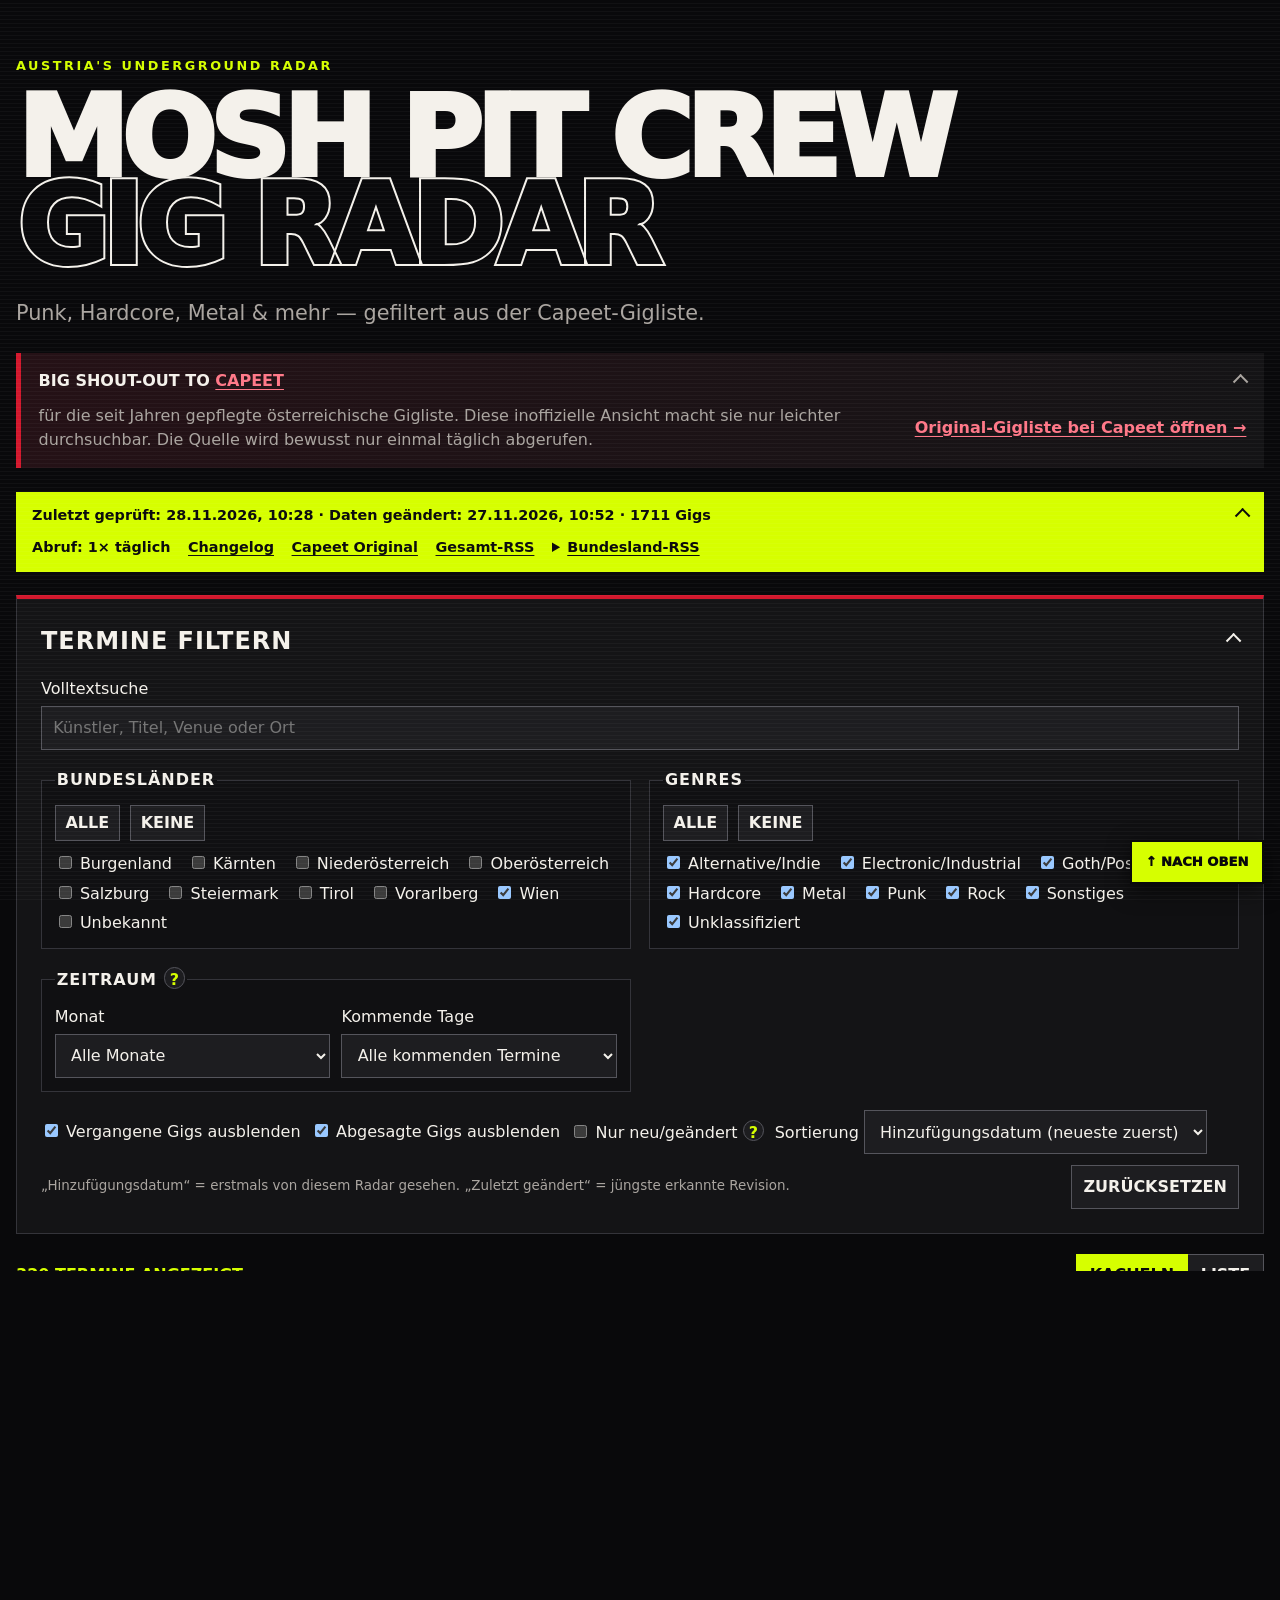
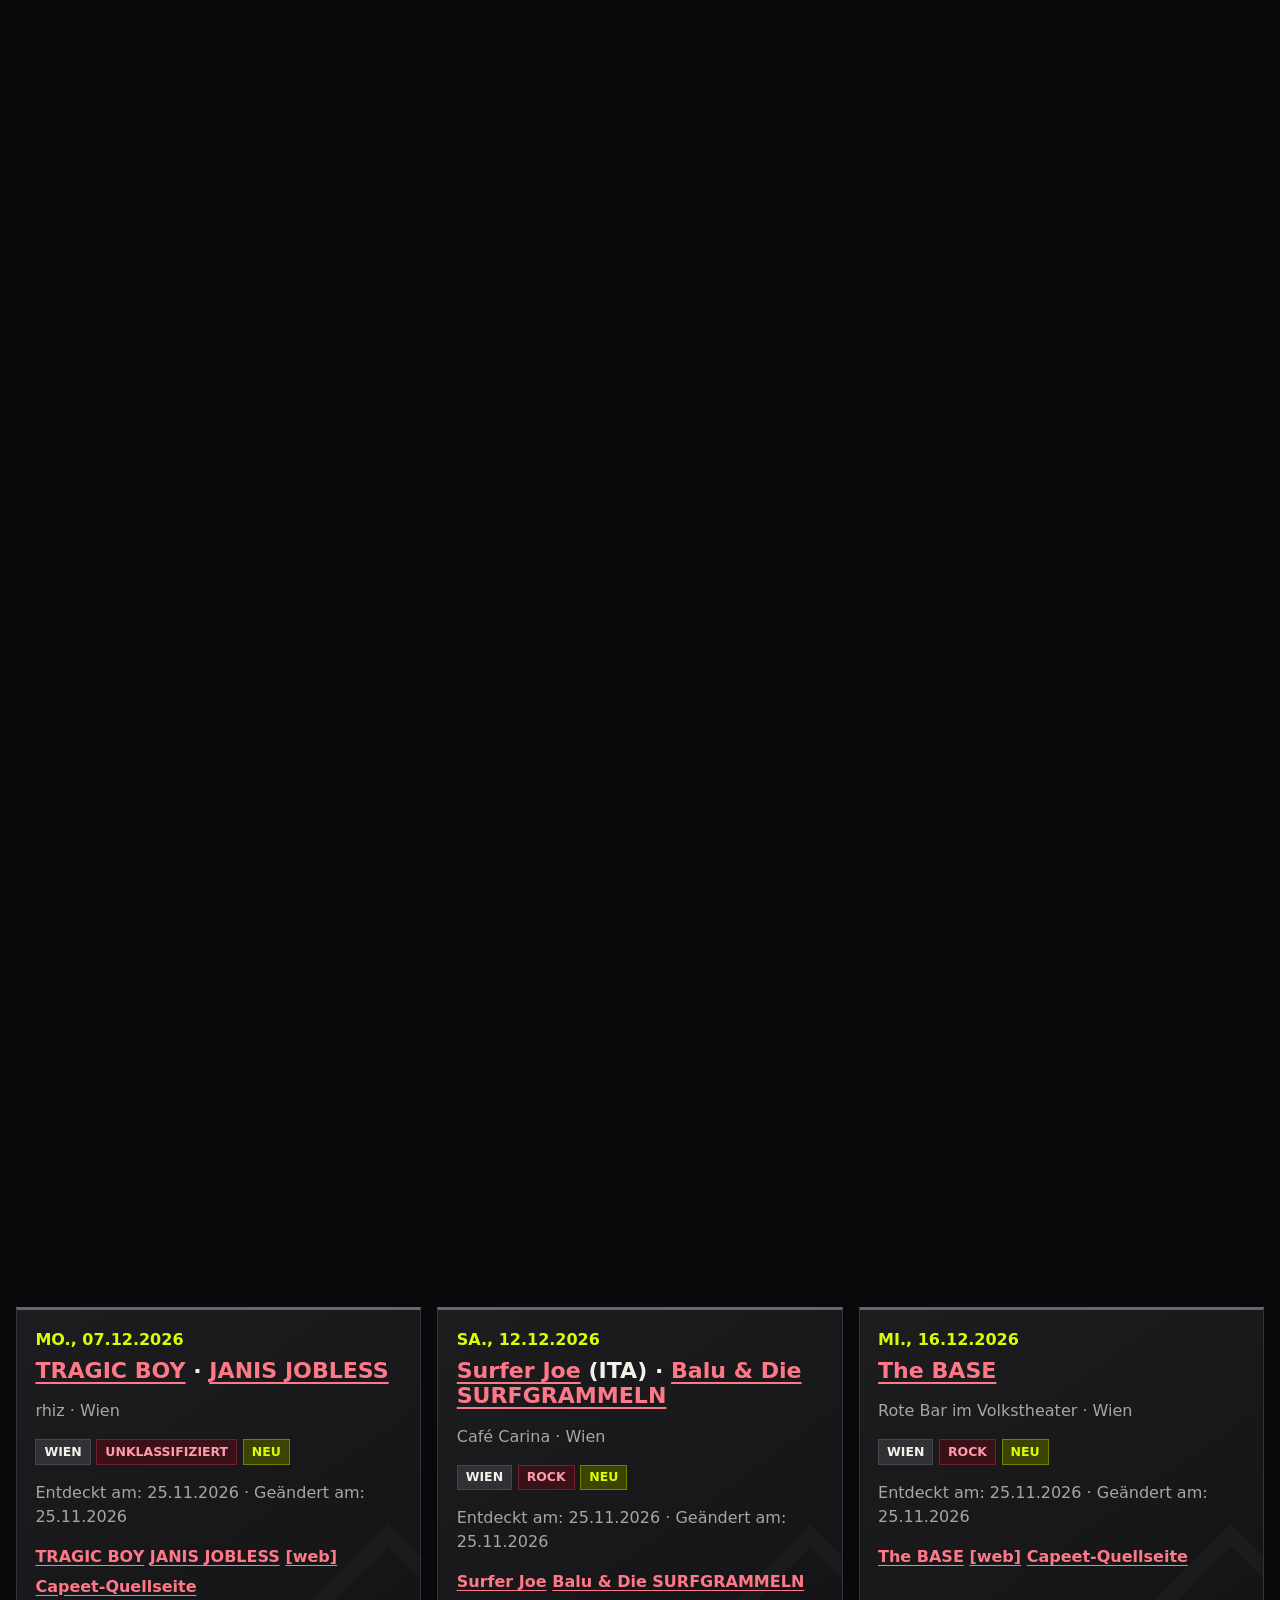
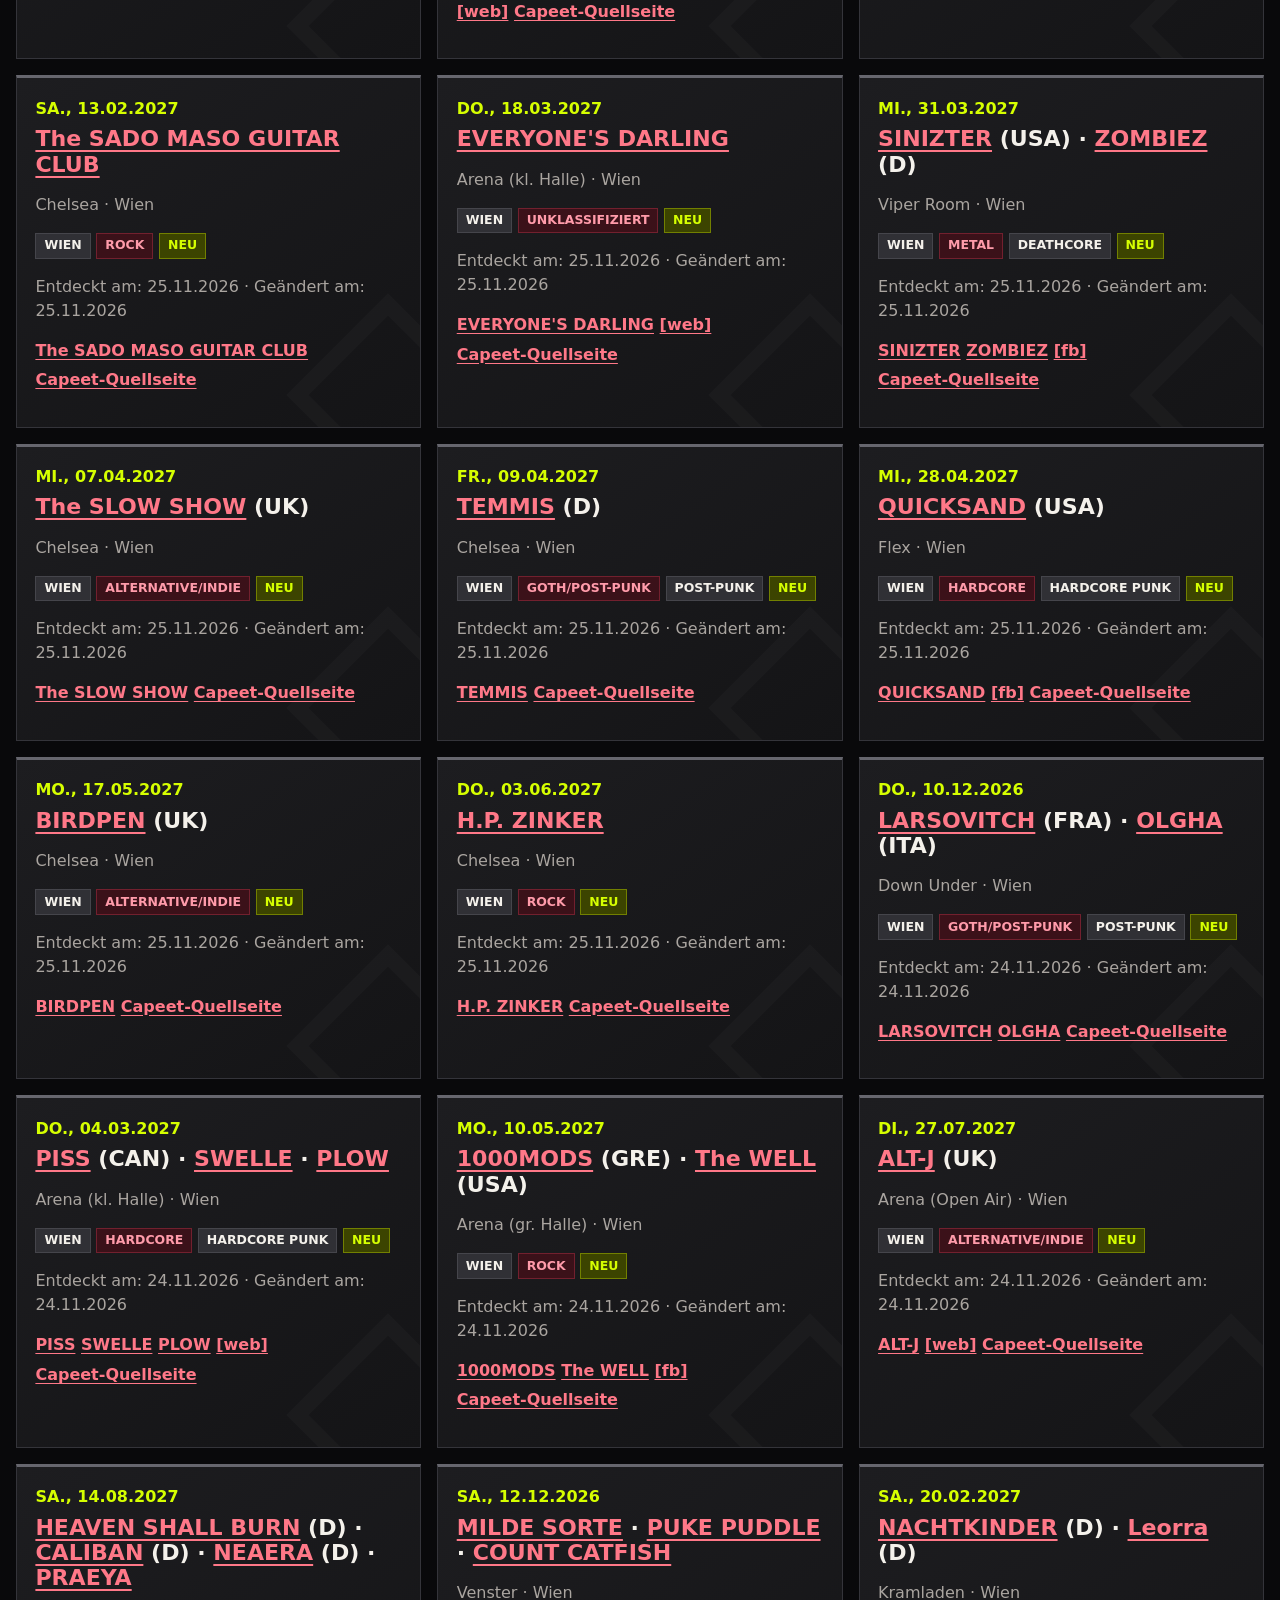
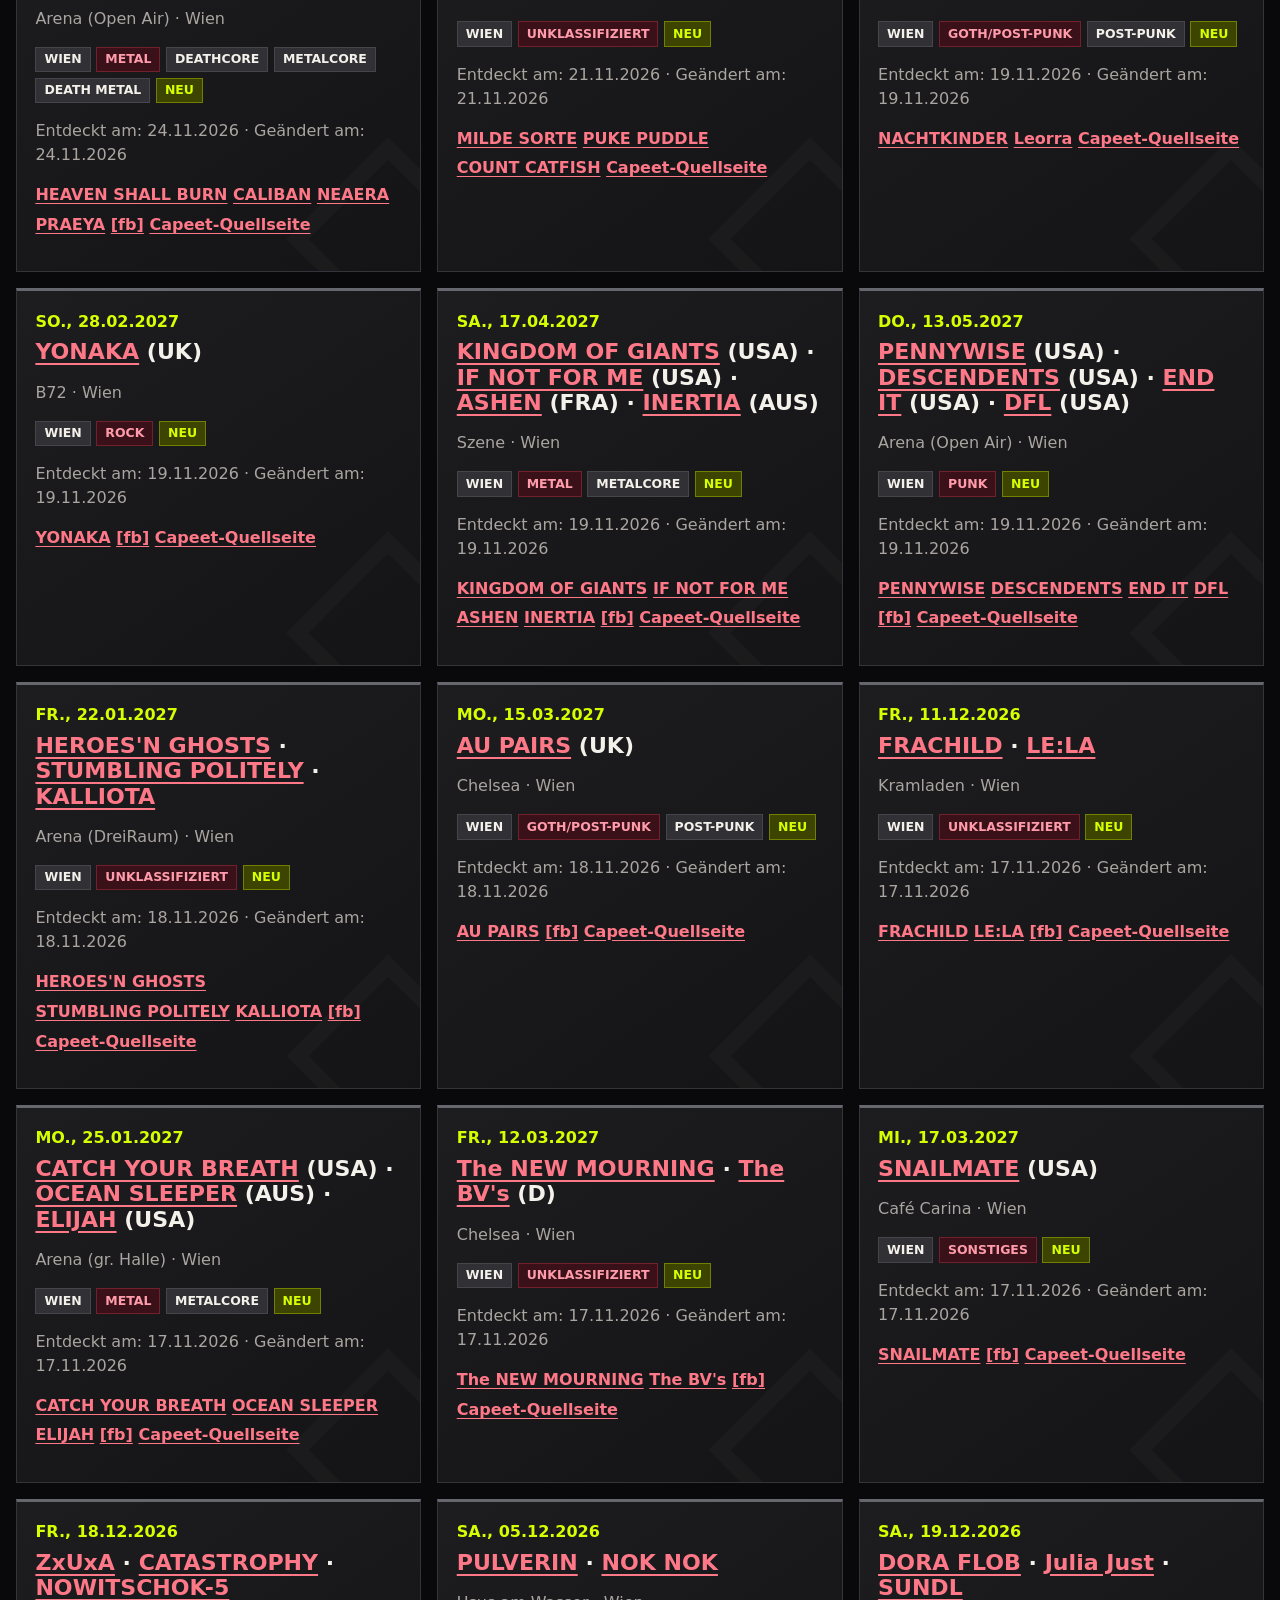
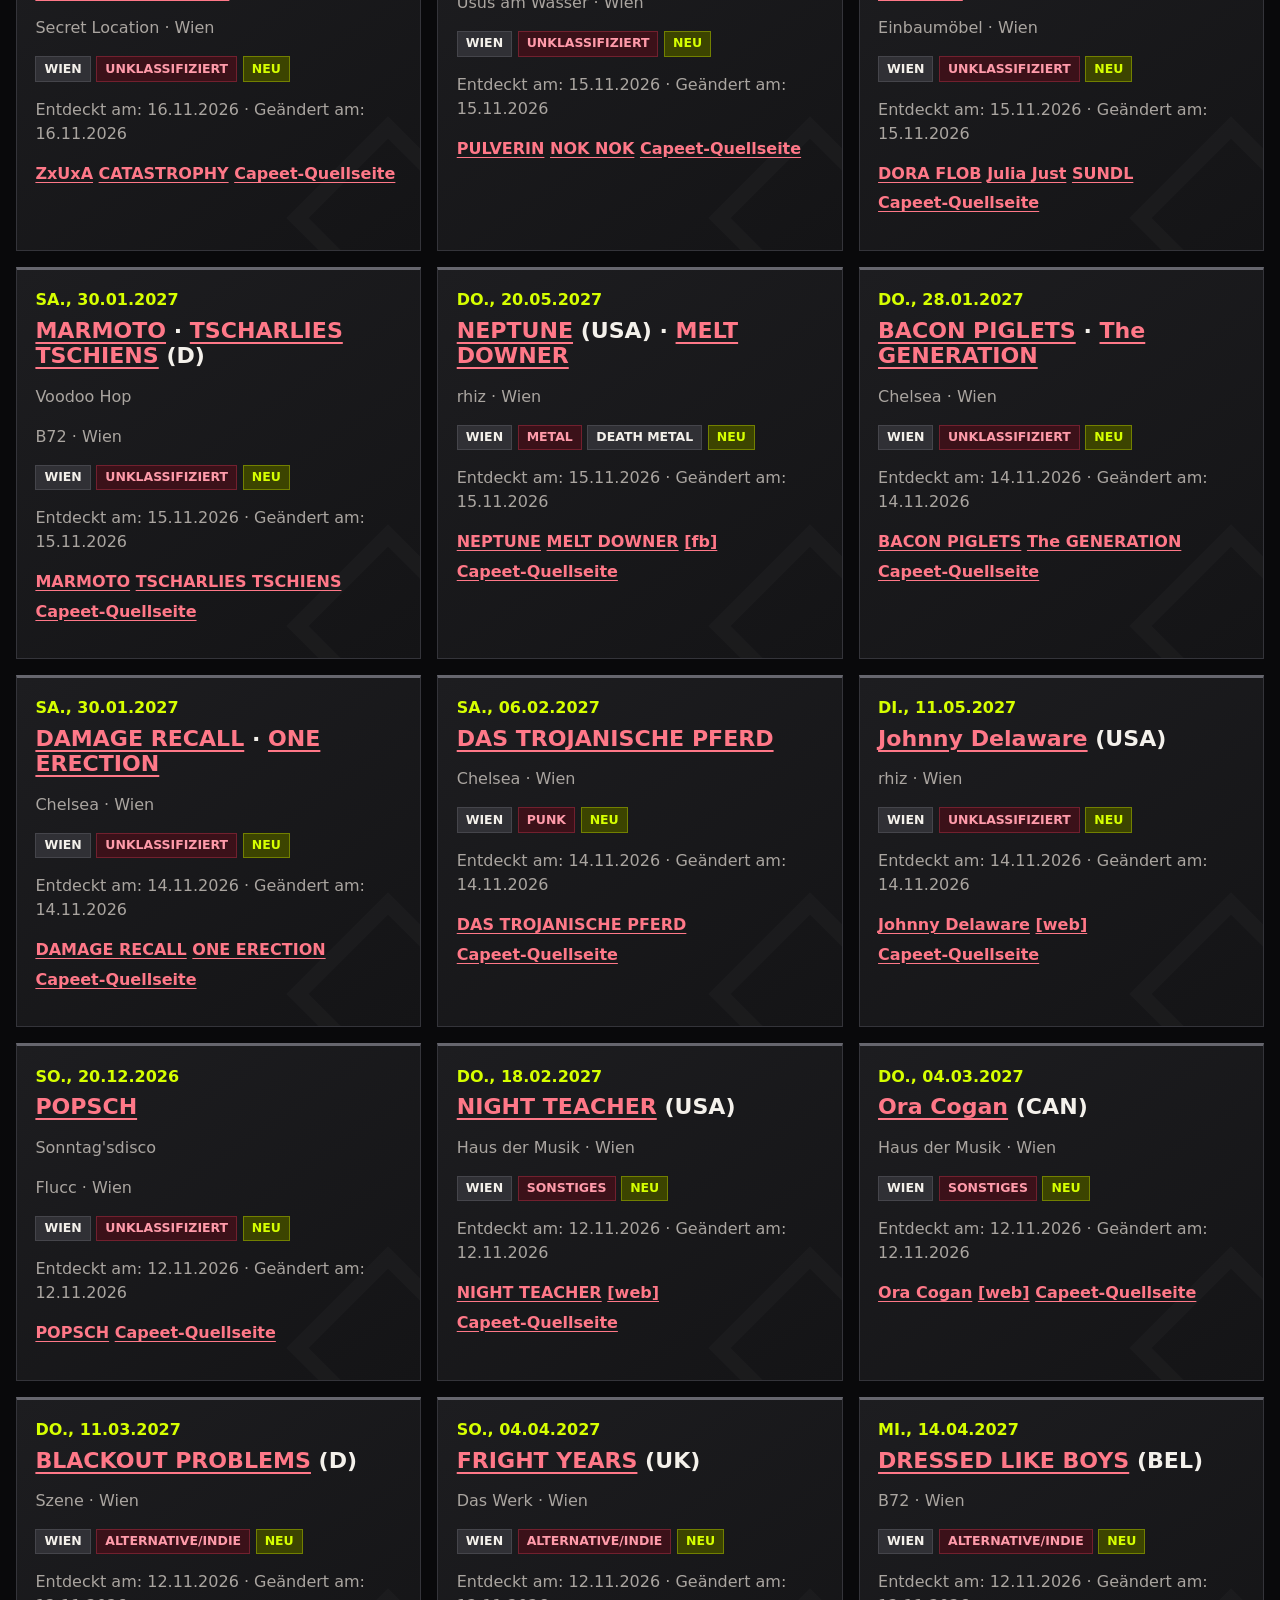
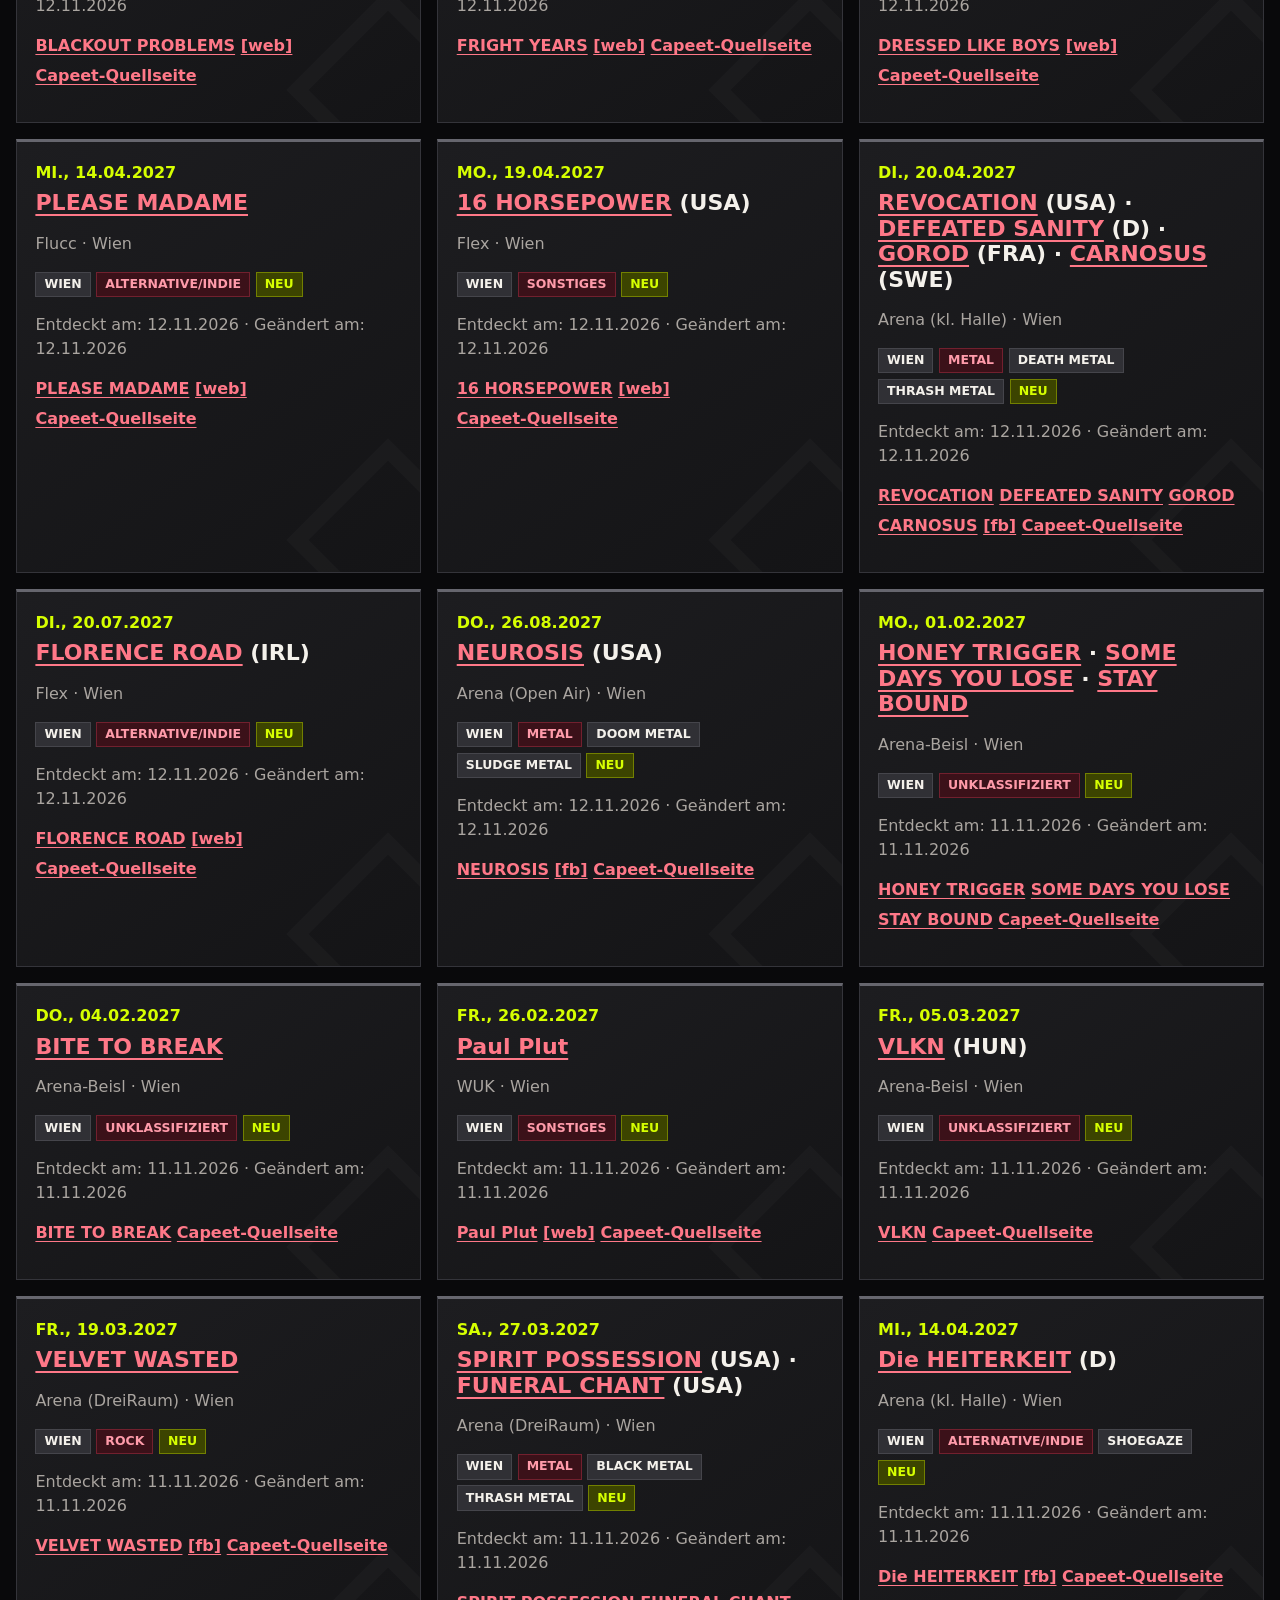
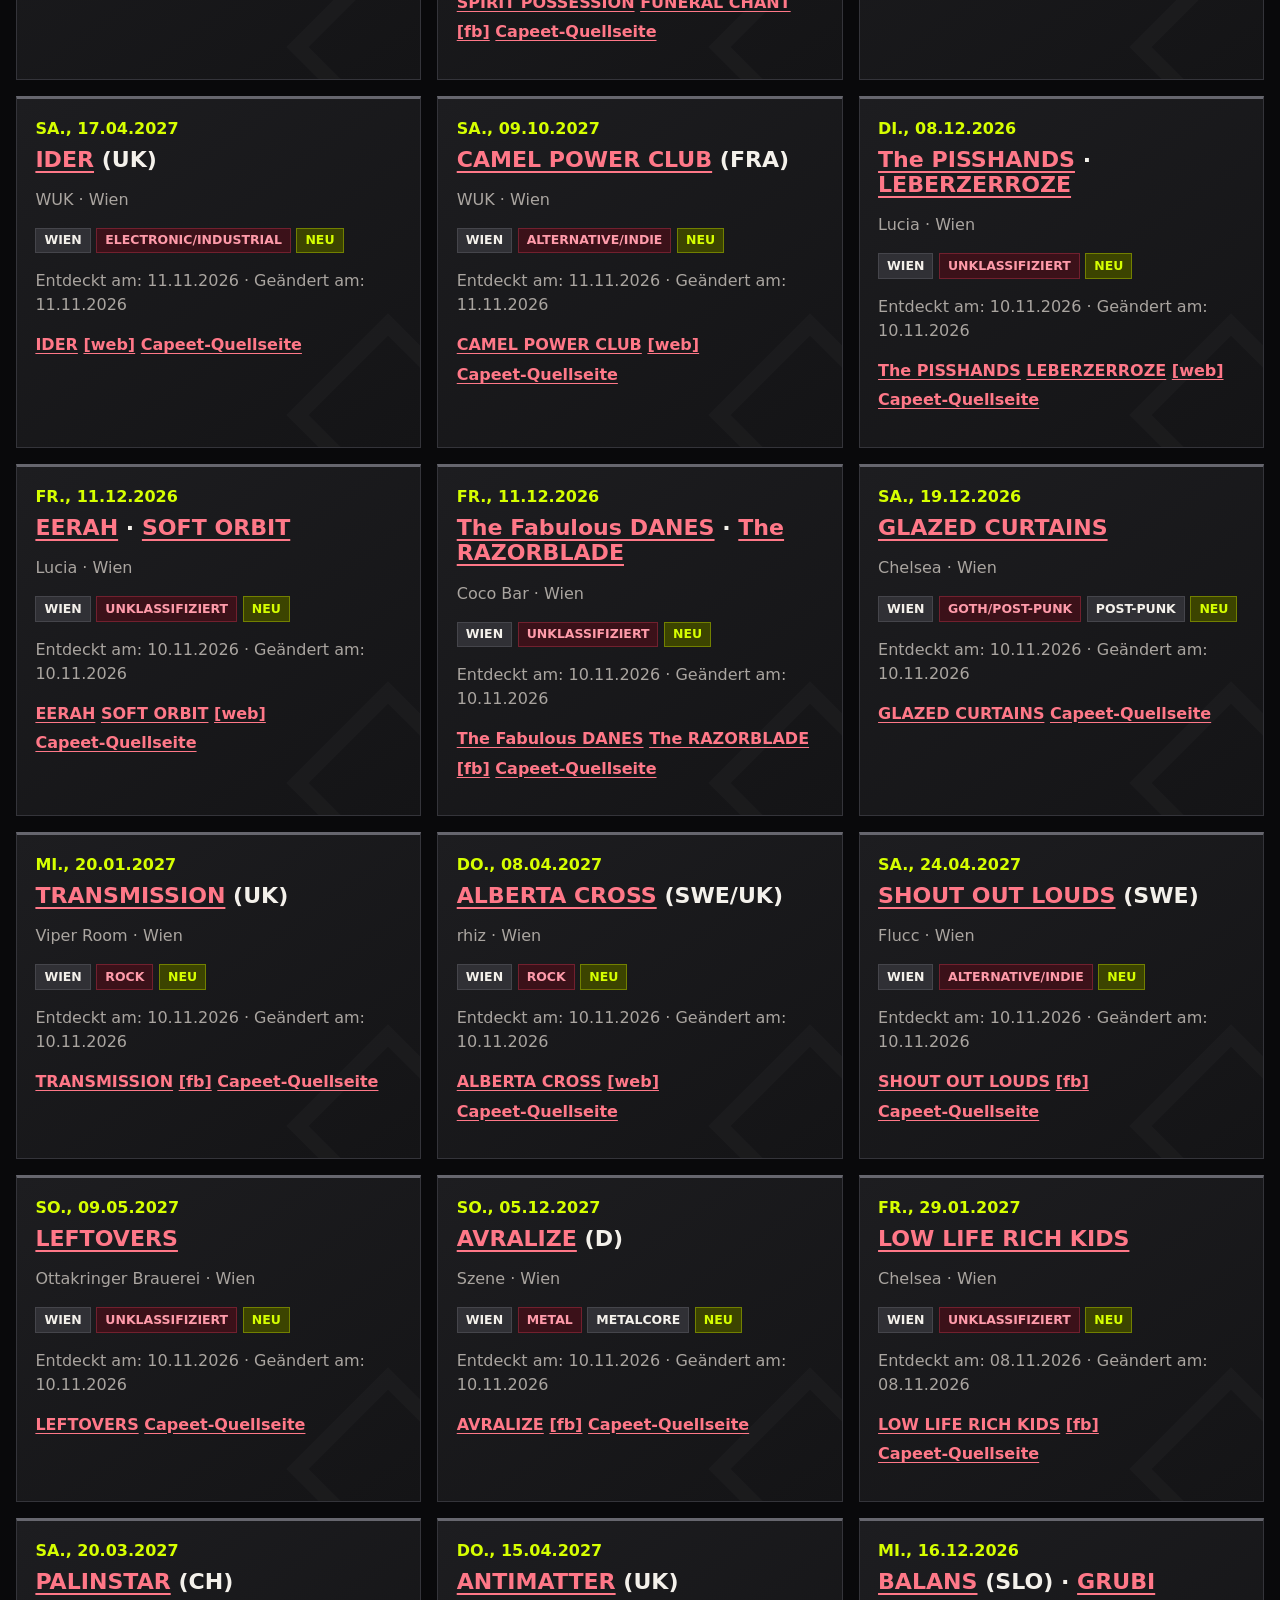
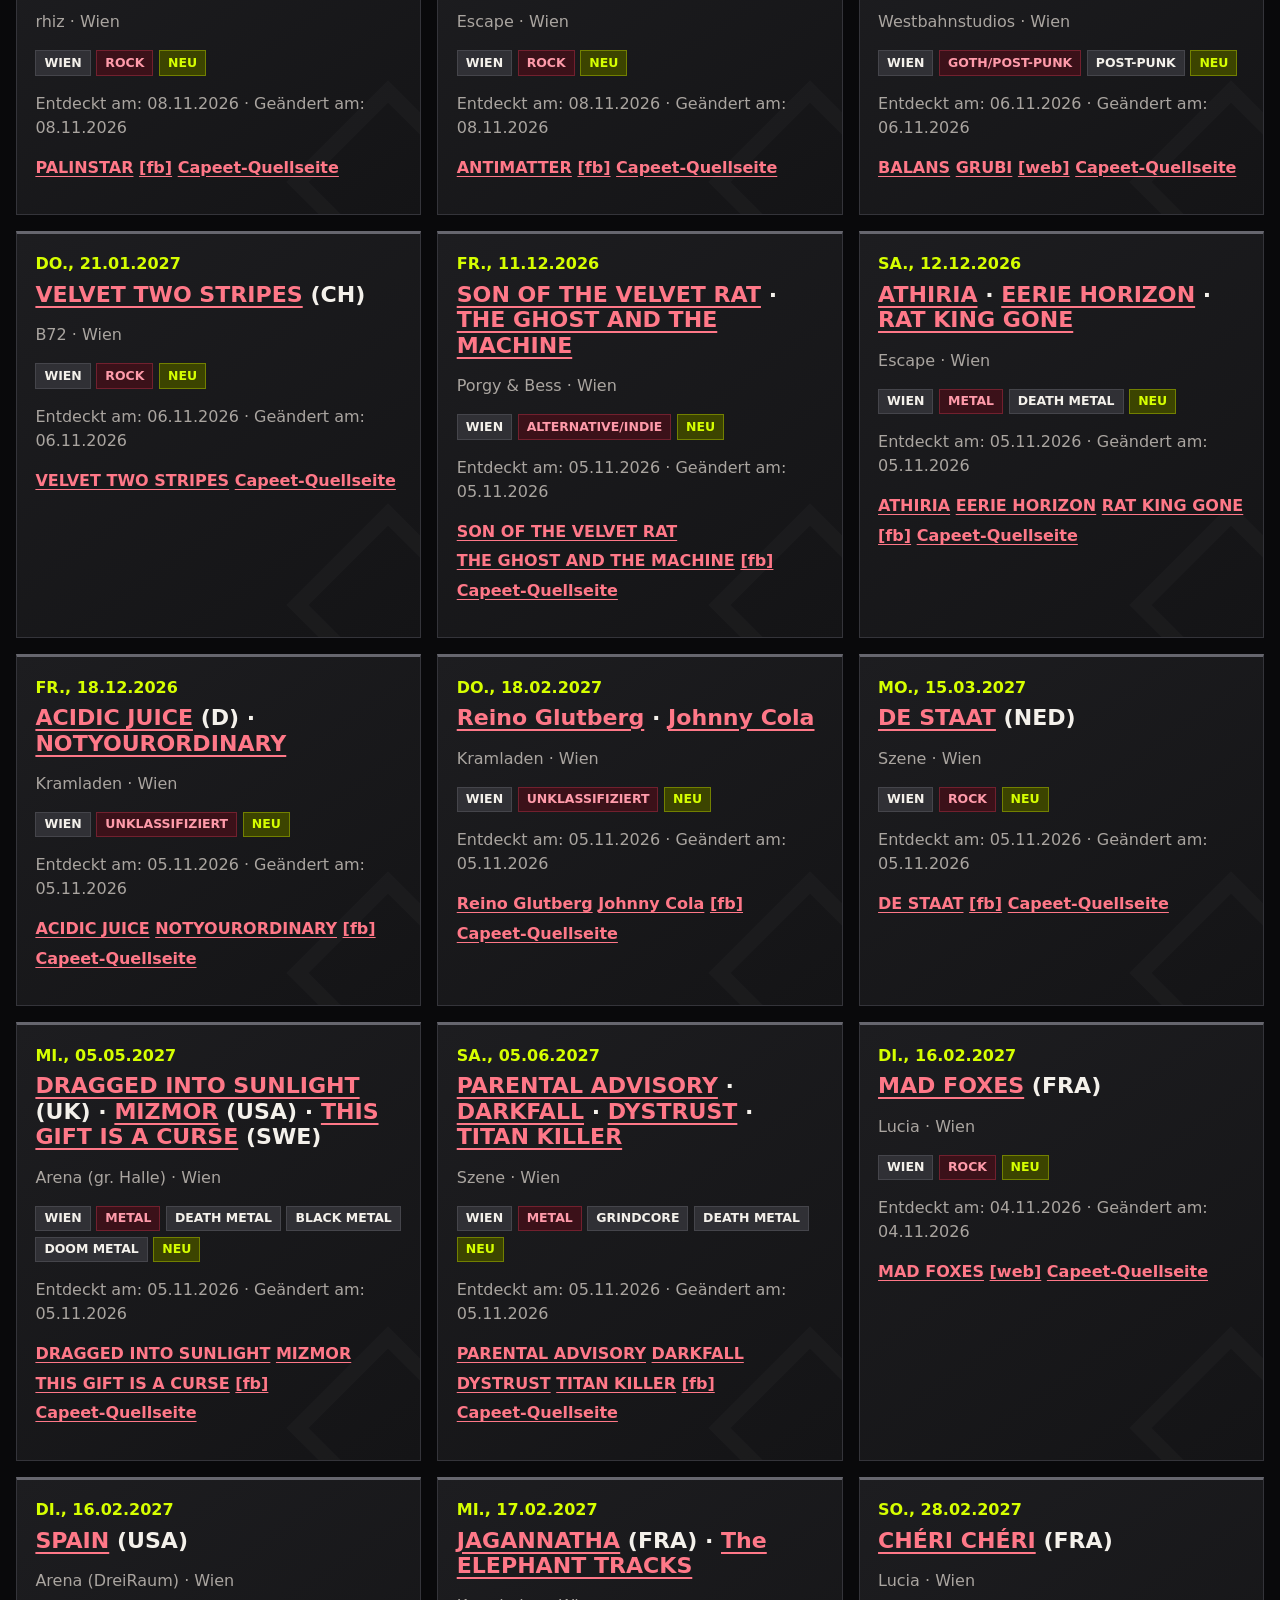
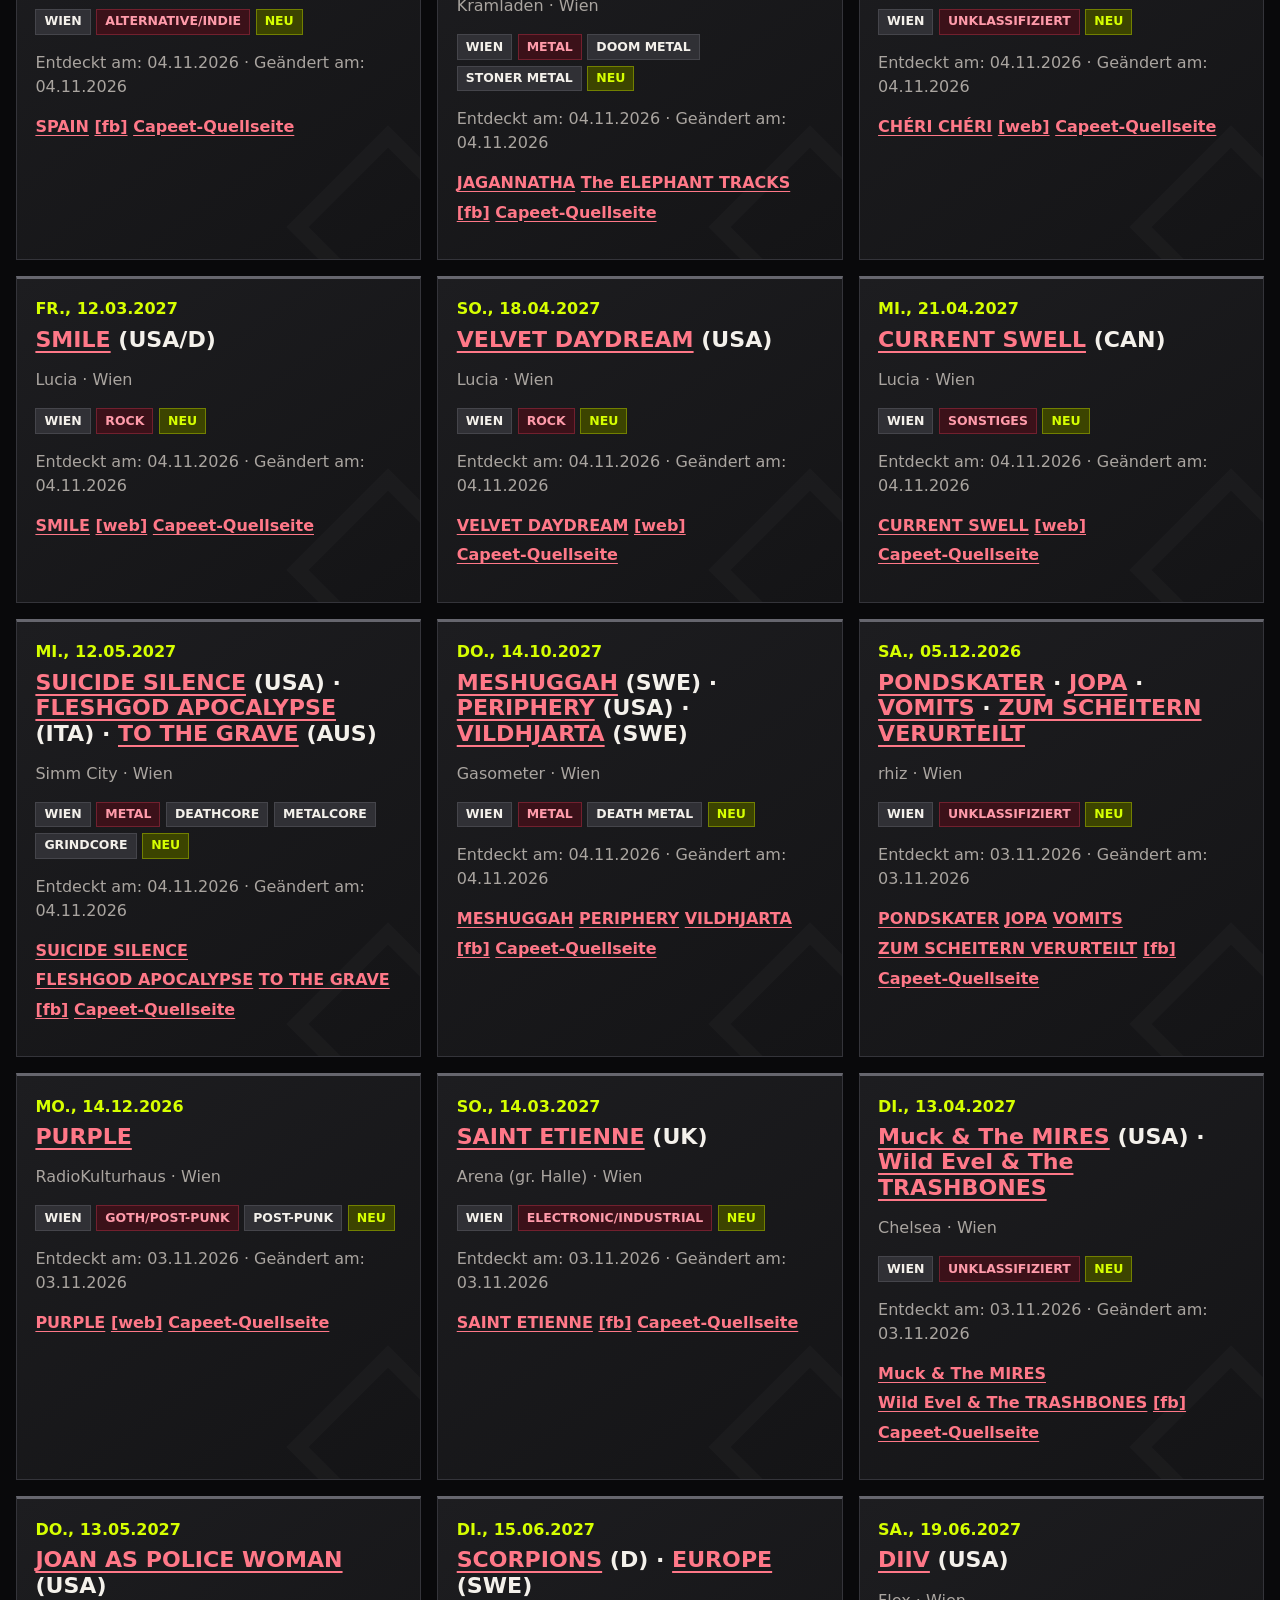
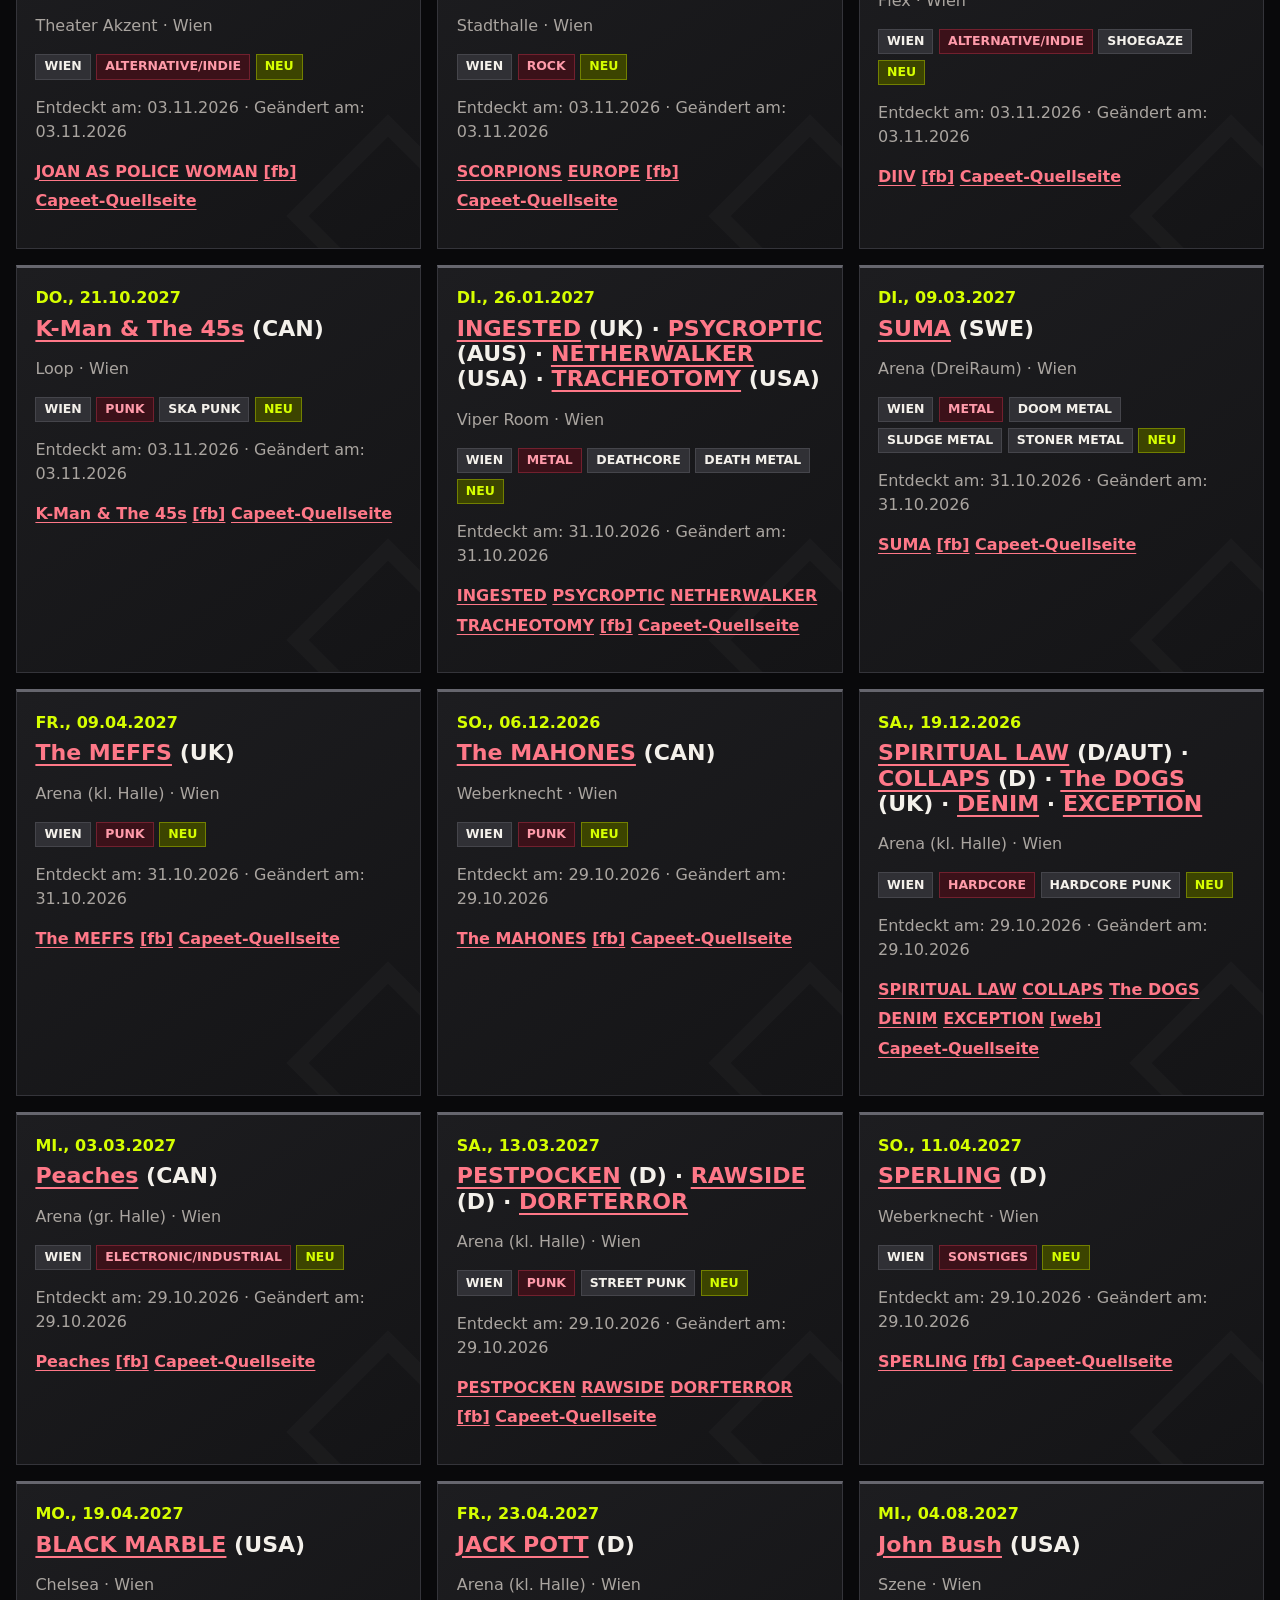
<file: docs/index.html>
<!doctype html>
<html lang="de"><head><meta charset="utf-8"><meta name="viewport" content="width=device-width,initial-scale=1">
<meta name="description" content="Aktuelle Capeet-Konzerte in Österreich, unabhängig aufbereitet und filterbar.">
<title>Mosh Pit Crew Gig Radar</title>
<link rel="alternate" type="application/rss+xml" title="Alle Neuigkeiten" href="feed.xml">
<link rel="stylesheet" href="assets/styles.css"><link rel="stylesheet" href="assets/mobile-banners.css"><script src="assets/app.js" defer></script></head>
<body id="top"><a class="skip" href="#results">Zu den Ergebnissen</a>
<header class="hero"><p class="eyebrow">Austria's underground radar</p><h1>Mosh Pit Crew<br><span>Gig Radar</span></h1><p class="subtitle">Punk, Hardcore, Metal &amp; mehr — gefiltert aus der Capeet-Gigliste.</p>
<details class="capeet-shout collapsible-banner"><summary><strong>Big shout-out to <a href="https://www.capeet.com/gigs_list.html" rel="noopener noreferrer">Capeet</a></strong><span class="banner-chevron" aria-hidden="true"></span></summary><div class="capeet-body"><span>für die seit Jahren gepflegte österreichische Gigliste. Diese inoffizielle Ansicht macht sie nur leichter durchsuchbar. Die Quelle wird bewusst nur einmal täglich abgerufen.</span><a class="capeet-cta" href="https://www.capeet.com/gigs_list.html" rel="noopener noreferrer">Original-Gigliste bei Capeet öffnen →</a></div></details>
<details class="status-bar collapsible-banner"><summary><span id="header-metadata">Datenstand wird geladen …</span><span class="banner-chevron" aria-hidden="true"></span></summary><nav class="status-body" aria-label="Datenstand und Feeds"><span title="Die öffentliche Capeet-Seite wird einmal pro Tag abgefragt; zwischendurch bleibt der zuletzt erfolgreiche Stand online.">Abruf: 1× täglich</span><a href="changes.html">Changelog</a><a href="https://www.capeet.com/gigs_list.html" rel="noopener noreferrer">Capeet Original</a><a href="feed.xml">Gesamt-RSS</a><details class="feed-menu"><summary>Bundesland-RSS</summary><div><a href="feeds/neu-burgenland.xml">Burgenland</a><a href="feeds/neu-karnten.xml">Kärnten</a><a href="feeds/neu-niederosterreich.xml">Niederösterreich</a><a href="feeds/neu-oberosterreich.xml">Oberösterreich</a><a href="feeds/neu-salzburg.xml">Salzburg</a><a href="feeds/neu-steiermark.xml">Steiermark</a><a href="feeds/neu-tirol.xml">Tirol</a><a href="feeds/neu-vorarlberg.xml">Vorarlberg</a><a href="feeds/neu-wien.xml">Wien</a></div></details></nav></details></header>
<main><details class="controls collapsible-banner"><summary><h2 id="filter-heading">Termine filtern</h2><span class="banner-chevron" aria-hidden="true"></span></summary><div class="controls-body" aria-labelledby="filter-heading">
<label class="search">Volltextsuche <input id="search" type="search" placeholder="Künstler, Titel, Venue oder Ort" autocomplete="off"></label>
<fieldset><legend>Bundesländer</legend><div class="quick"><button type="button" data-states="all">Alle</button><button type="button" data-states="none">Keine</button></div><div id="states" class="checks"></div></fieldset>
<fieldset><legend>Genres</legend><div class="quick"><button type="button" data-genres="all">Alle</button><button type="button" data-genres="none">Keine</button></div><div id="genres" class="checks"></div></fieldset>
<fieldset class="time-filters"><legend>Zeitraum <button class="help" type="button" title="Monat und kommende Tage können kombiniert werden. Alle Monate beziehungsweise alle kommenden Termine deaktiviert den jeweiligen Teilfilter." aria-label="Hilfe zum Zeitraumfilter">?</button></legend><label>Monat <select id="month"><option value="">Alle Monate</option></select></label><label>Kommende Tage <select id="days"><option value="">Alle kommenden Termine</option><option value="7">7 Tage</option><option value="14">14 Tage</option><option value="30">30 Tage</option><option value="60">60 Tage</option><option value="90">90 Tage</option></select></label></fieldset>
<div class="options"><label><input id="past" type="checkbox" checked> Vergangene Gigs ausblenden</label><label><input id="cancelled" type="checkbox" checked> Abgesagte Gigs ausblenden</label><label><input id="changes" type="checkbox"> Nur neu/geändert <button class="help" type="button" title="Zeigt echte Neueinträge sowie Events, deren Line-up, Venue, Ort, Links oder Status später geändert wurden." aria-label="Erklärung zu neu und geändert">?</button></label>
<label>Sortierung <select id="sort" aria-describedby="sort-help"><option value="discovered-desc">Hinzufügungsdatum (neueste zuerst)</option><option value="discovered-asc">Hinzufügungsdatum (älteste zuerst)</option><option value="changed-desc">Zuletzt geändert</option><option value="date-asc">Konzertdatum aufsteigend</option><option value="date-desc">Konzertdatum absteigend</option></select></label><span id="sort-help" class="hint">„Hinzufügungsdatum“ = erstmals von diesem Radar gesehen. „Zuletzt geändert“ = jüngste erkannte Revision.</span><button id="reset" type="button">Zurücksetzen</button></div></div></details>
<div class="results-toolbar"><p id="count" class="count" role="status" aria-live="polite">Termine werden geladen …</p><div class="view-toggle" role="group" aria-label="Darstellung"><button type="button" data-view="grid" aria-pressed="true">Kacheln</button><button type="button" data-view="list" aria-pressed="false">Liste</button></div></div><section id="results" class="cards" aria-label="Konzerte"></section>
<noscript>Die filterbare Liste benötigt JavaScript. Änderungen stehen auch im <a href="feed.xml">RSS-Feed</a>.</noscript></main>
<a class="back-top" href="#top" aria-label="Zurück zum Seitenanfang">↑ Nach oben</a><footer><p id="metadata">Datenstand wird geladen …</p><p class="feeds"><a href="changes.html">Alle Änderungen ansehen</a> · <a href="feed.xml">RSS: alle Neuigkeiten</a></p>
<p class="contact-links"><strong>Feedback &amp; Kontakt:</strong> <a href="https://github.com/michaelnpunkt/capeet-gig-radar/issues/new?template=bug_report.yml">Fehler melden</a> · <a href="https://github.com/michaelnpunkt/capeet-gig-radar/issues/new?template=feature_request.yml">Idee vorschlagen</a> · <a href="https://github.com/michaelnpunkt/capeet-gig-radar/issues/new/choose">Sonstiges Feedback</a> · <a href="https://github.com/michaelnpunkt/capeet-gig-radar">Quellcode</a></p>
<p>Quelle: <a href="https://www.capeet.com/gigs_list.html" rel="noopener noreferrer">Original-Gigliste von Capeet</a>. Unabhängiges Projekt, keine offizielle Capeet-Seite. Angaben ohne Gewähr.</p></footer></body></html>
</file>
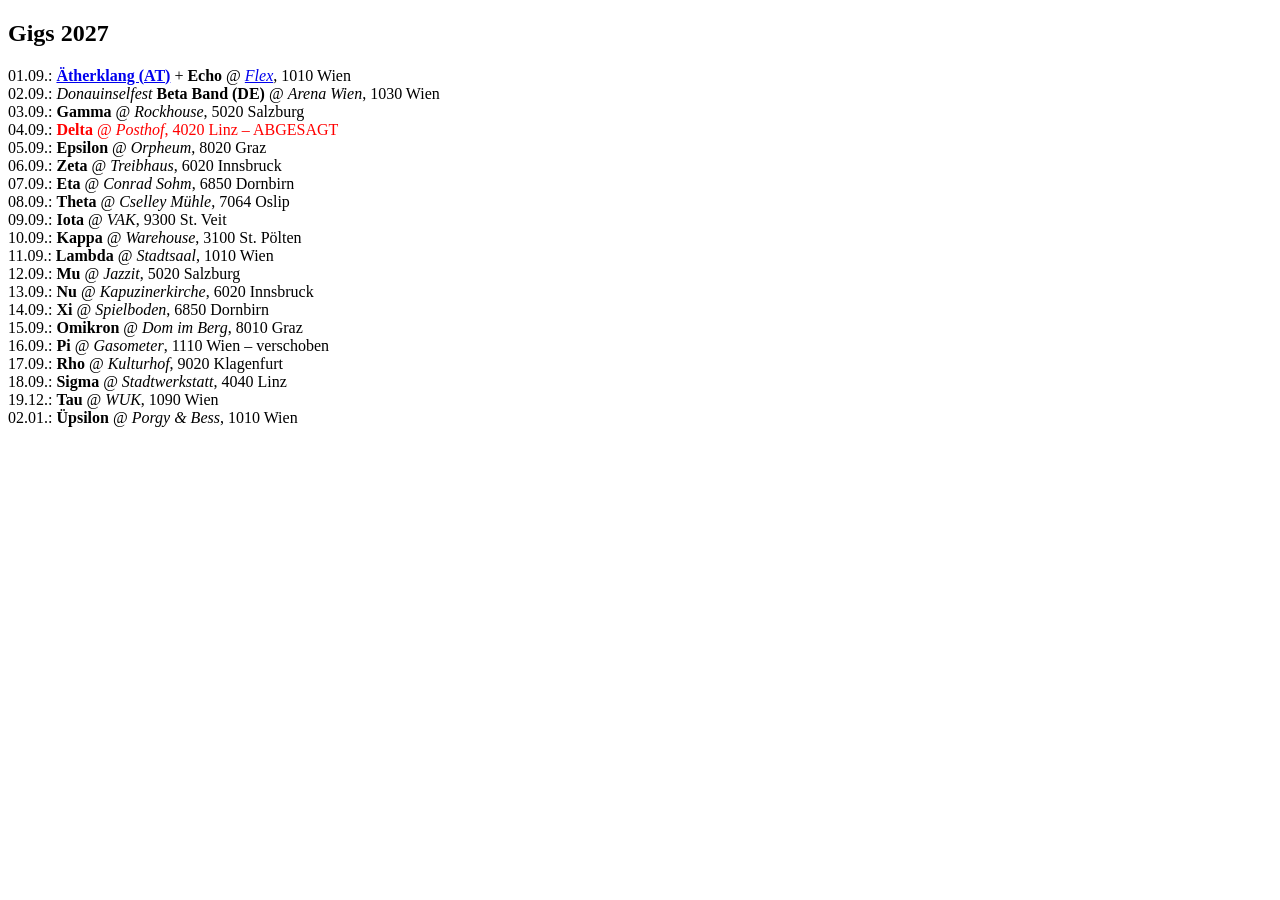
<file: tests/fixtures/events.html>
<!doctype html>
<html lang="de"><head><meta charset="utf-8"><title>Capeet Fixture</title></head><body>
<h2>Gigs 2027</h2>
01.09.: <a href="https://artists.example/a"><b>Ätherklang (AT)</b></a> + <b>Echo</b> @ <a href="/events/1"><i>Flex</i></a>, 1010 Wien<br>
02.09.: <i>Donauinselfest</i> <b>Beta Band (DE)</b> @ <i>Arena Wien</i>, 1030 Wien<br>
03.09.: <b>Gamma</b> @ <i>Rockhouse</i>, 5020 Salzburg<br>
04.09.: <font color="red"><b>Delta</b> @ <i>Posthof</i>, 4020 Linz – ABGESAGT</font><br>
05.09.: <b>Epsilon</b> @ <i>Orpheum</i>, 8020 Graz<br>
06.09.: <b>Zeta</b> @ <i>Treibhaus</i>, 6020 Innsbruck<br>
07.09.: <b>Eta</b> @ <i>Conrad Sohm</i>, 6850 Dornbirn<br>
08.09.: <b>Theta</b> @ <i>Cselley Mühle</i>, 7064 Oslip<br>
09.09.: <b>Iota</b> @ <i>VAK</i>, 9300 St. Veit<br>
10.09.: <b>Kappa</b> @ <i>Warehouse</i>, 3100 St. Pölten<br>
11.09.: <b>Lambda</b> @ <i>Stadtsaal</i>, 1010 Wien<br>
12.09.: <b>Mu</b> @ <i>Jazzit</i>, 5020 Salzburg<br>
13.09.: <b>Nu</b> @ <i>Kapuzinerkirche</i>, 6020 Innsbruck<br>
14.09.: <b>Xi</b> @ <i>Spielboden</i>, 6850 Dornbirn<br>
15.09.: <b>Omikron</b> @ <i>Dom im Berg</i>, 8010 Graz<br>
16.09.: <b>Pi</b> @ <i>Gasometer</i>, 1110 Wien – verschoben<br>
17.09.: <b>Rho</b> @ <i>Kulturhof</i>, 9020 Klagenfurt<br>
18.09.: <b>Sigma</b> @ <i>Stadtwerkstatt</i>, 4040 Linz<br>
19.12.: <b>Tau</b> @ <i>WUK</i>, 1090 Wien<br>
02.01.: <b>Üpsilon</b> @ <i>Porgy &amp; Bess</i>, 1010 Wien<br>
</body></html>
</file>
<file: docs/assets/styles.css>
:root{--bg:#09090b;--surface:#141416;--raised:#1d1d20;--ink:#f4f1eb;--muted:#aaa5a0;--acid:#d6ff00;--blood:#d3182d;--line:#34343a;color-scheme:dark;scroll-behavior:smooth;scroll-padding-top:1rem}*{box-sizing:border-box}html{background:var(--bg)}body{margin:0;background:radial-gradient(circle at 80% -10%,#351018 0,transparent 30rem),var(--bg);color:var(--ink);font:1rem/1.5 Inter,ui-sans-serif,system-ui,-apple-system,sans-serif}body:before{content:"";position:fixed;inset:0;pointer-events:none;opacity:.035;background-image:repeating-linear-gradient(0deg,#fff 0,#fff 1px,transparent 1px,transparent 4px)}header,main,footer{width:min(82rem,calc(100% - 2rem));margin:auto}.hero{padding:3.5rem 0 1.4rem}.hero.compact{padding-top:2.4rem}.eyebrow{margin:0;color:var(--acid);font-size:.8rem;font-weight:900;letter-spacing:.2em;text-transform:uppercase}.hero h1{font-size:clamp(3rem,9vw,7rem);line-height:.78;letter-spacing:-.065em;text-transform:uppercase;margin:.18em 0 .25em;font-weight:1000}.hero h1 span{color:transparent;-webkit-text-stroke:2px var(--ink)}.subtitle{max-width:48rem;font-size:clamp(1rem,2vw,1.3rem);color:var(--muted)}.capeet-shout{display:flex;gap:.9rem;align-items:center;margin:1.5rem 0;padding:1rem 1.1rem;background:linear-gradient(110deg,#251116,var(--surface));border-left:5px solid var(--blood)}.capeet-shout strong{white-space:nowrap;text-transform:uppercase}.capeet-shout span{color:var(--muted);flex:1}.capeet-cta{font-weight:900;white-space:nowrap}.status-bar{display:flex;flex-wrap:wrap;gap:.65rem 1.1rem;align-items:center;padding:.85rem 1rem;background:var(--acid);color:#0b0b0c;font-size:.9rem;font-weight:800}.status-bar a{color:#0b0b0c}.header-feeds{display:flex;flex-wrap:wrap;gap:.65rem}.feed-menu{position:relative}.feed-menu summary{cursor:pointer;text-decoration:underline;text-underline-offset:.18em}.feed-menu div{position:absolute;z-index:8;top:calc(100% + .55rem);right:0;display:grid;min-width:13rem;padding:.45rem;background:var(--surface);border:1px solid var(--line);box-shadow:0 .7rem 2rem #0008}.feed-menu:not([open]) div{display:none}.feed-menu div a{padding:.35rem .5rem;color:var(--ink);white-space:nowrap}.feed-menu div a:hover{background:var(--raised);color:var(--acid)}.skip{position:absolute;left:-9999px}.skip:focus{left:1rem;top:1rem;background:var(--acid);color:#000;padding:.7rem;z-index:9}.controls{background:var(--surface);border:1px solid var(--line);border-top:4px solid var(--blood);padding:clamp(1rem,2vw,1.5rem);display:grid;grid-template-columns:repeat(2,minmax(0,1fr));gap:1.15rem}.controls h2,.search,.options{grid-column:1/-1}.controls h2{text-transform:uppercase;letter-spacing:.04em;margin:0}.search{display:grid;gap:.3rem}.controls fieldset{min-width:0;margin:0;border:1px solid var(--line);background:#101012;padding:.8rem}.controls legend{font-weight:900;text-transform:uppercase;letter-spacing:.06em}.time-filters{display:grid;grid-template-columns:repeat(2,minmax(0,1fr));gap:.7rem}.time-filters label,.change-controls label{display:grid;gap:.3rem}.change-controls{grid-template-columns:repeat(3,minmax(0,1fr))}.controls input[type=search],.controls select,.controls button{min-height:2.75rem;font:inherit;border:1px solid #55555c;border-radius:0;background:var(--raised);color:var(--ink);padding:.55rem .7rem}.controls button{cursor:pointer;font-weight:900;text-transform:uppercase}.controls button:hover{border-color:var(--acid);color:var(--acid)}.checks{display:flex;flex-wrap:wrap;gap:.35rem 1rem}.checks label,.options label{white-space:nowrap}.quick,.options{display:flex;flex-wrap:wrap;align-items:center;gap:.65rem}.quick{margin-bottom:.7rem}.quick button{min-height:2.2rem;padding:.3rem .6rem}.help{display:inline-grid!important;place-items:center;min-height:1.35rem!important;width:1.35rem;height:1.35rem;padding:0!important;border-radius:50%!important;color:var(--acid)!important;font-size:.75rem}.hint{flex:1 1 20rem;color:var(--muted);font-size:.84rem}.results-toolbar{display:flex;align-items:center;justify-content:space-between;gap:1rem;margin:1.25rem 0}.count{font-weight:900;margin:0;color:var(--acid);text-transform:uppercase}.view-toggle{display:flex}.view-toggle button{border:1px solid #55555c;background:var(--raised);color:var(--ink);font:inherit;font-weight:900;padding:.5rem .8rem;cursor:pointer;text-transform:uppercase}.view-toggle button+button{border-left:0}.view-toggle button[aria-pressed=true]{background:var(--acid);border-color:var(--acid);color:#09090b}.cards{display:grid;grid-template-columns:repeat(auto-fit,minmax(min(100%,22rem),1fr));gap:1rem}.cards.list-view{grid-template-columns:1fr;gap:.35rem}.card{position:relative;overflow:hidden;background:linear-gradient(145deg,var(--raised),var(--surface));border:1px solid var(--line);border-top:3px solid #66666e;padding:1.15rem}.card:after{content:"";position:absolute;right:-2.5rem;bottom:-2.5rem;width:7rem;height:7rem;border:1rem solid rgba(255,255,255,.025);transform:rotate(45deg)}.list-line{display:none}.list-view .card{display:block;padding:.58rem .85rem}.list-view .card:after{display:none}.list-view .card>*{display:none}.list-view .card .list-line{display:flex;align-items:center;gap:.6rem;margin:0;min-width:0;white-space:nowrap;color:var(--ink);font-size:.92rem}.list-date{flex:none;color:var(--acid);font-weight:900}.list-artists{min-width:8rem;overflow:hidden;text-overflow:ellipsis;font-weight:800}.list-place{flex:1;min-width:6rem;overflow:hidden;text-overflow:ellipsis;color:var(--muted)}.list-badges{display:flex;flex:none;gap:.35rem}.card.cancelled,.change-cancelled{border-top-color:var(--blood)}.date{margin:0;font-weight:900;color:var(--acid);text-transform:uppercase}.card h2,.card h3{position:relative;z-index:1;font-size:1.38rem;line-height:1.15;margin:.35rem 0}.title,.place,.source{position:relative;z-index:1;color:var(--muted)}.badges,.links{position:relative;z-index:1;display:flex;flex-wrap:wrap;gap:.35rem}.badge{background:#303035;border:1px solid #45454b;padding:.15rem .5rem;font-size:.78rem;font-weight:800;text-transform:uppercase}.badge.genre{background:#3b1119;border-color:#72202e;color:#ff9baa}.badge.alert{background:#5a101c;color:#ffd3d7}.badge.change,.change-kind{background:#3c4400;border-color:#728000;color:var(--acid)}.change-day{margin-top:2rem}.change-day>h2{font-size:1rem;color:var(--acid);text-transform:uppercase;letter-spacing:.08em;border-bottom:1px solid var(--line);padding-bottom:.45rem}.change-top{position:relative;z-index:1;color:var(--muted);font-size:.85rem}.change-details{position:relative;z-index:1;display:grid;grid-template-columns:minmax(7rem,auto) 1fr;gap:.3rem .8rem;border-top:1px solid var(--line);padding-top:.75rem}.change-details dt{font-weight:900}.change-details dd{margin:0;color:var(--muted);overflow-wrap:anywhere}.change-link{position:relative;z-index:1;font-size:.85rem}.change-new{border-top-color:var(--acid)}.change-unlisted{opacity:.82}.contact-links{padding-top:.8rem;border-top:1px solid var(--line)}.back-top{position:fixed;right:max(1rem,env(safe-area-inset-right));bottom:max(1rem,env(safe-area-inset-bottom));z-index:10;padding:.65rem .85rem;background:var(--acid);border:2px solid #09090b;color:#09090b;font-size:.82rem;font-weight:1000;text-decoration:none;text-transform:uppercase;box-shadow:0 .4rem 1.3rem #0009}.back-top:hover{background:var(--ink);color:#09090b}a{color:#ff7888;text-underline-offset:.18em}.links a{font-weight:750}footer{border-top:1px solid var(--line);margin-top:3rem;padding:2rem 0 5rem;color:var(--muted)}:focus-visible{outline:3px solid var(--acid);outline-offset:3px}@media(max-width:1000px){.list-view .card{grid-template-columns:9rem minmax(12rem,1fr) minmax(11rem,1fr)}.list-view .badges{grid-column:3;grid-row:3}.list-view .source{grid-column:2}.list-view .links{grid-column:3}}@media(max-width:900px){.capeet-shout{align-items:flex-start;flex-direction:column}.capeet-cta{white-space:normal}}@media(max-width:760px){.hero{padding-top:2rem}.controls,.change-controls{grid-template-columns:1fr}.controls h2,.search,.options{grid-column:1}.time-filters{grid-template-columns:1fr}.status-bar,.options{align-items:flex-start;flex-direction:column}.feed-menu div{left:0;right:auto}.options select,.search input{width:100%}.list-view .card{grid-template-columns:7.5rem 1fr}.list-view .date{grid-column:1}.list-view .card h2,.list-view .title,.list-view .place,.list-view .badges,.list-view .source,.list-view .links{grid-column:2;grid-row:auto;justify-content:flex-start}}@media(max-width:520px){.results-toolbar{align-items:stretch;flex-direction:column}.view-toggle button{flex:1}.list-view .card{overflow-x:auto}.list-view .card .list-line{width:max-content;min-width:100%}.list-artists,.list-place{max-width:16rem}.back-top{padding:.55rem .65rem;font-size:.72rem}}@media(max-width:420px){header,main,footer{width:min(100% - 1rem,82rem)}.hero h1{font-size:2.85rem}.controls{padding:.75rem}.checks{display:grid;grid-template-columns:repeat(2,minmax(0,1fr));gap:.5rem}.card{padding:.9rem}.list-view .card{display:block}.list-view .card>*{margin:.35rem 0}.change-details{grid-template-columns:1fr}.change-details dd{margin-bottom:.45rem}}@media(prefers-reduced-motion:reduce){:root{scroll-behavior:auto}*{scroll-behavior:auto!important}}.event-changes{position:relative;z-index:1;margin:.7rem 0;padding:.65rem .75rem;background:#251116;border-left:3px solid var(--blood)}.event-changes-title{margin:0 0 .3rem;color:#ff9baa;font-size:.78rem;font-weight:900;text-transform:uppercase}.event-change{margin:.2rem 0;font-size:.88rem}.event-change del,.change-details del{color:#ff9baa;text-decoration-thickness:2px}.event-change ins,.change-details ins{color:var(--acid);font-weight:800;text-decoration:none}.list-view .event-changes{grid-column:2/5;margin:.35rem 0}.list-view .source{grid-column:2/4}.nav-break{flex-basis:100%;height:0}
</file>
<file: docs/assets/mobile-banners.css>
.collapsible-banner{display:block}.collapsible-banner>summary{display:flex;align-items:center;justify-content:space-between;gap:1rem;cursor:pointer;list-style:none}.collapsible-banner>summary::-webkit-details-marker{display:none}.banner-chevron{flex:0 0 .7rem;width:.7rem;height:.7rem;border-right:2px solid currentColor;border-bottom:2px solid currentColor;transform:rotate(45deg);transition:transform .15s ease}.capeet-shout .banner-chevron{flex:0 0 .7rem;color:var(--muted)}.collapsible-banner[open] .banner-chevron{transform:rotate(225deg)}.capeet-body,.status-body{display:flex;flex-wrap:wrap;align-items:center;gap:.65rem 1.1rem;margin-top:.65rem}.capeet-body>span{color:var(--muted);flex:1}.controls-body{display:grid;grid-template-columns:repeat(2,minmax(0,1fr));gap:1.15rem;margin-top:1.15rem}@media(max-width:900px){.capeet-body{align-items:flex-start;flex-direction:column}}@media(max-width:760px){.collapsible-banner>summary{min-height:2.75rem}.capeet-shout{padding:.6rem .8rem}.capeet-shout summary strong{white-space:normal}.status-bar{padding:.55rem .8rem}.status-bar>summary{align-items:flex-start}.status-body{align-items:flex-start;flex-direction:column;padding-top:.3rem;border-top:1px solid #0b0b0c44}.controls{padding:.7rem 1rem}.controls-body{grid-template-columns:1fr;margin-top:1rem}}
</file>
